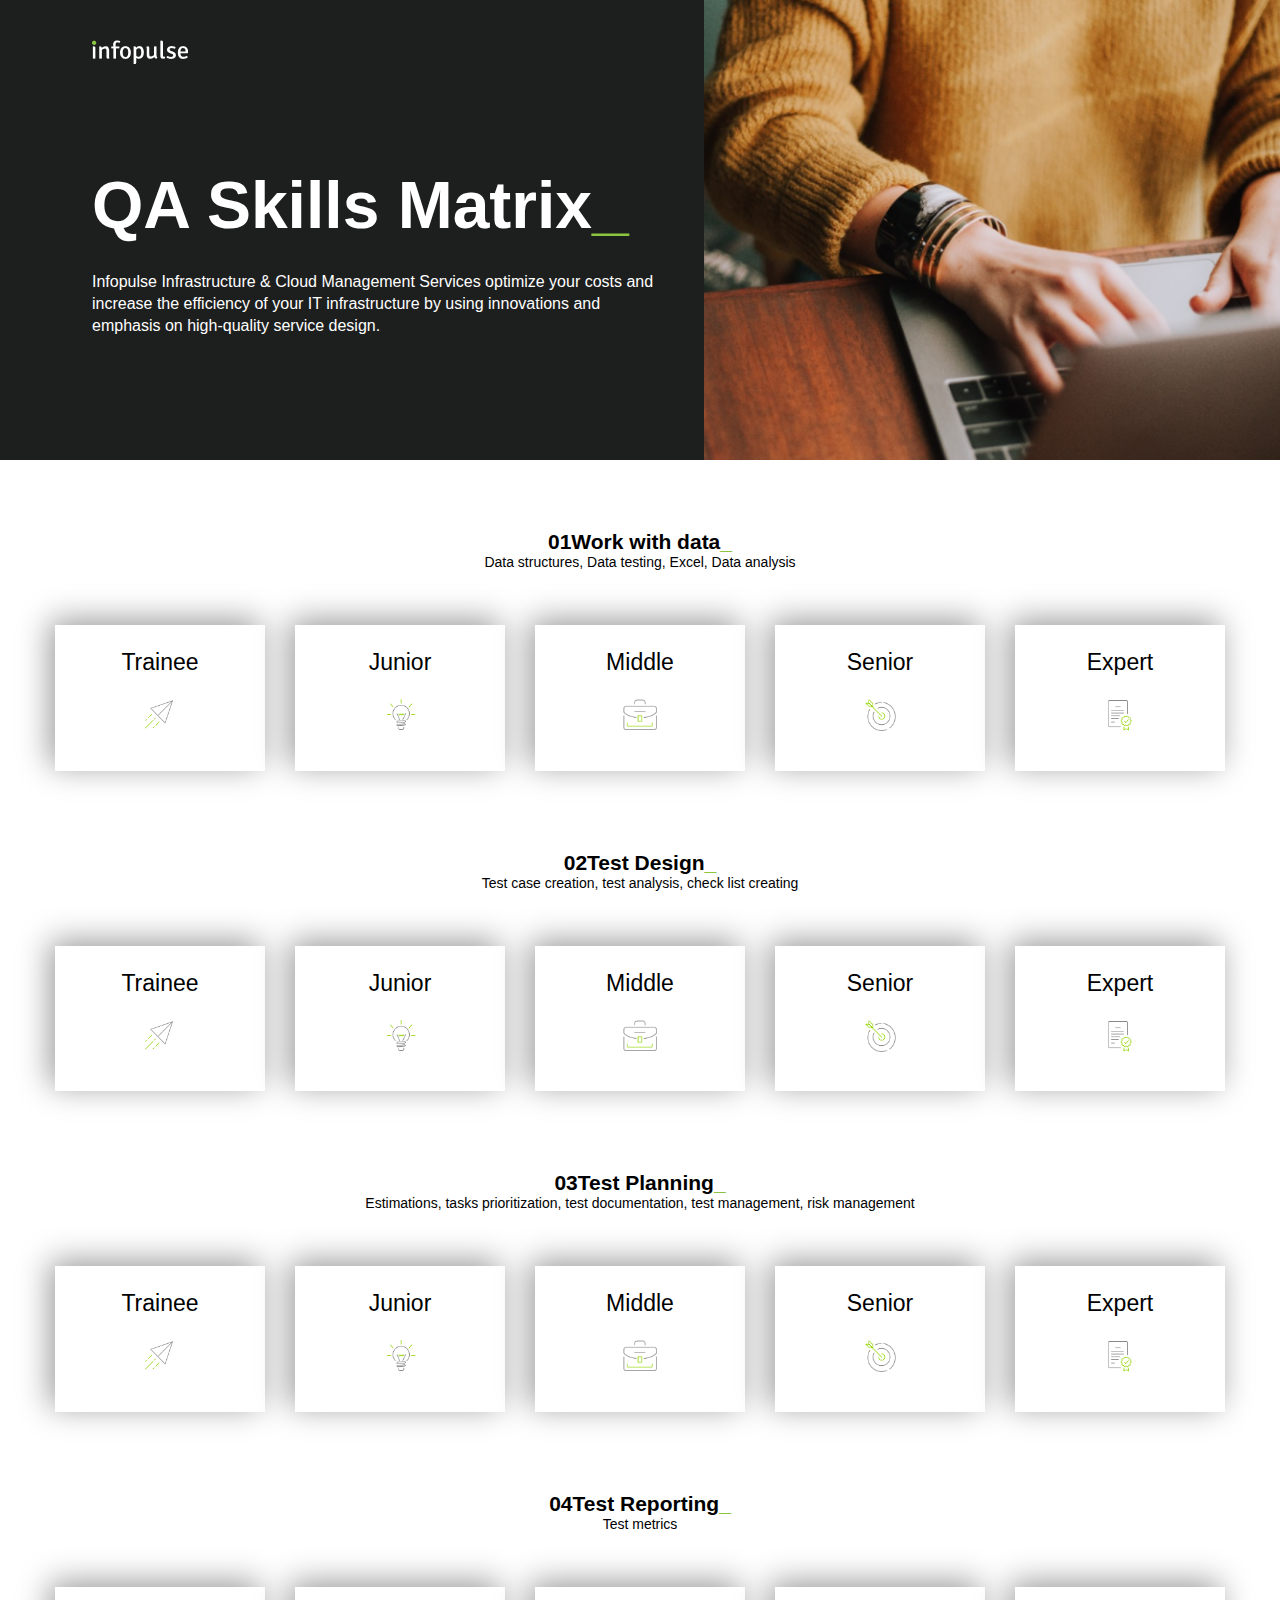
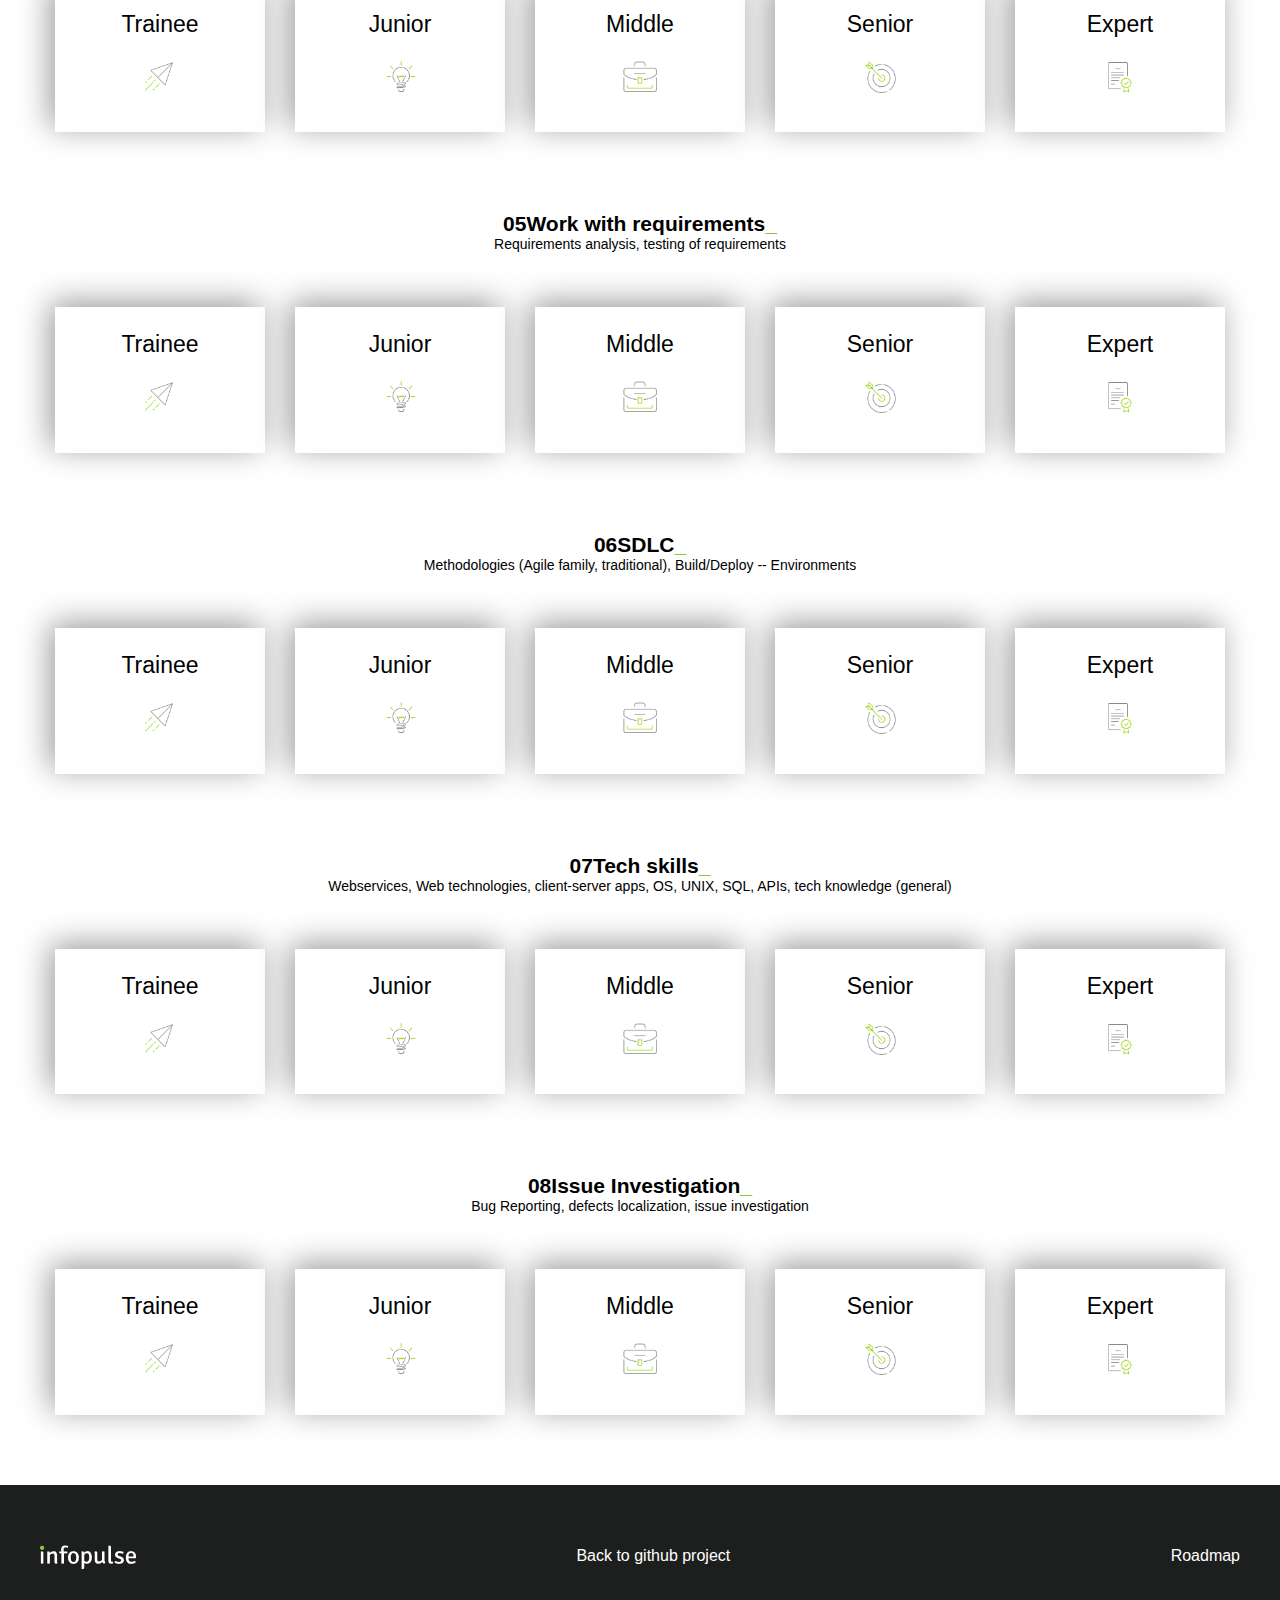
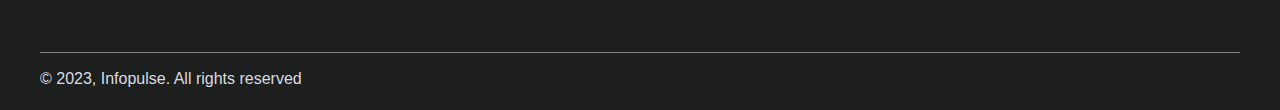
<file: web/index.html>
<!DOCTYPE html>
<html>
  <head>
    <meta charset="utf-8" />
    <meta name="viewport" content="width=device-width, initial-scale=1" />
    <meta name="format-detection" content="telephone=no" />
    <title>QA Skills Matrix</title>
    <link rel="stylesheet" type="text/css" href="style.css" />
    <script type="text/javascript" src="jquery.min.js"></script>
    <script type="text/javascript" src="script.js"></script>
  </head>
  <body>
    <header>
      <div class="container">
        <div class="headerTextContainer">
          <a href="https://www.infopulse.com/">
            <img alt="logo" class="logo" src="images/InfopulseLogo.png" />
          </a>
          <h1>QA Skills Matrix<span class="line">_</span></h1>
          <p>
            Infopulse Infrastructure & Cloud Management Services optimize your
            costs and increase the efficiency of your IT infrastructure by using
            innovations and emphasis on high-quality service design.
          </p>
        </div>
        <div class="coverImage"></div>
      </div>
    </header>
    <main>
      <div class="container">
        
        <div class="tabs">
          <div class="description">
            <h2>
              <span class="chapter-index">01</span>Work with data<span class="line">_</span>
            </h2>
            <p>Data structures, Data testing, Excel, Data analysis</p>
          </div>
          <div class="tabNav">
            
            <div class="tabNavEl tn1" data="tab1">
              Trainee
            </div>
            
            <div class="tabNavEl tn2" data="tab2">
              Junior
            </div>
            
            <div class="tabNavEl tn3" data="tab3">
              Middle
            </div>
            
            <div class="tabNavEl tn4" data="tab4">
              Senior
            </div>
            
            <div class="tabNavEl tn5" data="tab5">
              Expert
            </div>
            
          </div>
          <div class="tabBox">
            
            <div class="tabHead tabHead1" data="ab1">
              Trainee
            </div>
            <ul class="tabEl tab1">
              
              <li>Has basic theoretical knowledge what are DBs. Knows the most common Data Bases</li>
              
              <li>Understands the Data testing process. Has experience with MS Excel and knows the main commands</li>
              
            </ul>
            
            <div class="tabHead tabHead2" data="ab2">
              Junior
            </div>
            <ul class="tabEl tab2">
              
              <li>Understands different data types, able to define appropriate test ranges under supervision</li>
              
              <li>Understands and can do analysis of a simple data set</li>
              
              <li>Can do simple select to DB</li>
              
              <li>Knows common file types as txt, xlsx, csv</li>
              
              <li>Able to manipulate with basic tooling functions for data analysis</li>
              
            </ul>
            
            <div class="tabHead tabHead3" data="ab3">
              Middle
            </div>
            <ul class="tabEl tab3">
              
              <li>Able to define clear and optimal data sets/scenarios for data quality testing</li>
              
              <li>Can analyze and test date flow, transformation and loading process (ETL)</li>
              
              <li>Familiar with at least one database management system</li>
              
              <li>Familiar with Excel pivot tables and charts</li>
              
            </ul>
            
            <div class="tabHead tabHead4" data="ab4">
              Senior
            </div>
            <ul class="tabEl tab4">
              
              <li>Does the analysis of big complex data sets in short terms using optimal approaches and provide valuable results</li>
              
              <li>Able to analyze the data workflow and find bottlenecks</li>
              
              <li>Understands the impact of a data structure usage to identify algorithmic complexity of processing and common defects which appear while it</li>
              
              <li>Able to generate info using specific data structure as a target, choosing optimal ways to process and save the data</li>
              
            </ul>
            
            <div class="tabHead tabHead5" data="ab5">
              Expert
            </div>
            <ul class="tabEl tab5">
              
              <li>Able to analyze the data workflow and find bottlenecks and provide own vision on how to improve it</li>
              
              <li>Understands the internal architecture of the database and how it's engine works</li>
              
              <li>Able to generate info using specific data structure as a target, choosing optimal ways to process and save the data</li>
              
            </ul>
            
          </div>
        </div>
        
        <div class="tabs">
          <div class="description">
            <h2>
              <span class="chapter-index">02</span>Test Design<span class="line">_</span>
            </h2>
            <p>Test case creation, test analysis, check list creating</p>
          </div>
          <div class="tabNav">
            
            <div class="tabNavEl tn1" data="tab1">
              Trainee
            </div>
            
            <div class="tabNavEl tn2" data="tab2">
              Junior
            </div>
            
            <div class="tabNavEl tn3" data="tab3">
              Middle
            </div>
            
            <div class="tabNavEl tn4" data="tab4">
              Senior
            </div>
            
            <div class="tabNavEl tn5" data="tab5">
              Expert
            </div>
            
          </div>
          <div class="tabBox">
            
            <div class="tabHead tabHead1" data="ab1">
              Trainee
            </div>
            <ul class="tabEl tab1">
              
              <li>Knows the structure of Test Cases and difference with Check List</li>
              
              <li>Knows the main Test Design Techniques (Equivalence Partitioning (EP), Boundary Value (BV), Decision Table (DT), State-Transition (ST) -  knows 1 or 2)</li>
              
              <li>Can create Test Cases and Check Lists with help and directions from senior colleagues on positive and some negative cases</li>
              
              <li>Knows the difference between:</li>
              
              <li>- Test levels: Unit Testing, Integration Testing, System Testing, Release Testing, Acceptance Testing</li>
              
              <li>- Test types: Functional and Non-functional</li>
              
            </ul>
            
            <div class="tabHead tabHead2" data="ab2">
              Junior
            </div>
            <ul class="tabEl tab2">
              
              <li>Understands most commonly used test design techniques (EP, BV, DT, ST) and uses common test-design approaches when choosing test data</li>
              
              <li>Can do test design of readable test cases on positive and negative scenarios</li>
              
              <li>Knows how to investigate the issue and can provide the examples of:</li>
              
              <li>- Test levels: Unit Testing, Integration Testing, System Testing, Release Testing, Acceptance Testing</li>
              
              <li>- Test types: Functional and Non-functional</li>
              
            </ul>
            
            <div class="tabHead tabHead3" data="ab3">
              Middle
            </div>
            <ul class="tabEl tab3">
              
              <li>Able to identify and balance test-coverage</li>
              
              <li>Understands concept of test-levels and test-types</li>
              
              <li>Able to identify which test-cases are more reasonable to put on each test-level</li>
              
              <li>Can do test design on positive and all negative cases</li>
              
              <li>Knows IEEE standard for test design (29119 p4)</li>
              
              <li>Uses most common test design techniques (EP, BV, DT, ST)</li>
              
              <li>Can define test data</li>
              
              <li>Able to approach Non-Functional aspects of product by suggesting NFT approaches</li>
              
            </ul>
            
            <div class="tabHead tabHead4" data="ab4">
              Senior
            </div>
            <ul class="tabEl tab4">
              
              <li>Can review test cases/checklists of colleagues and mentoring/consulting them, has relevant experience</li>
              
              <li>Able to perform test-design based on a given requirements, or according to common sense and experience if exact requirements are missing</li>
              
              <li>Optimizes amount of test data required for Test Case execution</li>
              
              <li>Involves risk-based approach while test design</li>
              
              <li>As a plus - has preferred approach to the test analysis</li>
              
            </ul>
            
            <div class="tabHead tabHead5" data="ab5">
              Expert
            </div>
            <ul class="tabEl tab5">
              
              <li>Identifies which test-design technique could be used in a specific case, based on experience and risks</li>
              
              <li>Supervises colleagues on different test design techniques, optimal approaches</li>
              
              <li>As a plus - has own approach to the test analysis and test design which is proven in 3+ projects</li>
              
            </ul>
            
          </div>
        </div>
        
        <div class="tabs">
          <div class="description">
            <h2>
              <span class="chapter-index">03</span>Test Planning<span class="line">_</span>
            </h2>
            <p>Estimations, tasks prioritization, test documentation, test management, risk management</p>
          </div>
          <div class="tabNav">
            
            <div class="tabNavEl tn1" data="tab1">
              Trainee
            </div>
            
            <div class="tabNavEl tn2" data="tab2">
              Junior
            </div>
            
            <div class="tabNavEl tn3" data="tab3">
              Middle
            </div>
            
            <div class="tabNavEl tn4" data="tab4">
              Senior
            </div>
            
            <div class="tabNavEl tn5" data="tab5">
              Expert
            </div>
            
          </div>
          <div class="tabBox">
            
            <div class="tabHead tabHead1" data="ab1">
              Trainee
            </div>
            <ul class="tabEl tab1">
              
              <li>Has basic theoretical knowledge of what is estimation, prioritization: able to estimate simple task and explain it</li>
              
              <li>Requests task priorities from N+1</li>
              
              <li>Knows types of test documents and their purpose</li>
              
              <li>Escalates in case of blockers, wrong estimations</li>
              
            </ul>
            
            <div class="tabHead tabHead2" data="ab2">
              Junior
            </div>
            <ul class="tabEl tab2">
              
              <li>Has practical testing experience and understanding of the Testing process</li>
              
              <li>Сan read and understand current test plan (own activities and current approach) with some guidelines</li>
              
              <li>Able to estimate non-complex tasks with acceptable level of precision (in hours, story-points whatever)</li>
              
              <li>Has an understanding of task prioritization and decomposition</li>
              
              <li>Clearly understands the difference between severity and priority</li>
              
            </ul>
            
            <div class="tabHead tabHead3" data="ab3">
              Middle
            </div>
            <ul class="tabEl tab3">
              
              <li>Can read and understand Test Strategy and Test Pan</li>
              
              <li>Can actualize or contribute to existing Test Plan</li>
              
              <li>Provides estimation for tasks of medium-complexity level</li>
              
              <li>Able to identify major risks and report them to a person, responsible for risk-management</li>
              
              <li>Able to make decomposition and estimation of complicated tasks</li>
              
            </ul>
            
            <div class="tabHead tabHead4" data="ab4">
              Senior
            </div>
            <ul class="tabEl tab4">
              
              <li>Autonomously prioritizes and estimates tasks of high complexity</li>
              
              <li>Able to do high level estimation for project, knows different approaches</li>
              
              <li>Can create test documentation (Test plan, Test strategy) using best practices</li>
              
              <li>Able to identify and describe risks, provide mitigation plan</li>
              
            </ul>
            
            <div class="tabHead tabHead5" data="ab5">
              Expert
            </div>
            <ul class="tabEl tab5">
              
              <li>Knows and uses different estimation approaches (expert, work breakdown, weighted, 3-point)</li>
              
              <li>Can independently, from the scratch create Test Plan, Test Cases, Test Suite, CheckList, Test Report, etc</li>
              
              <li>Has experience in planning and estimating complete set of testing activities on 3+ projects</li>
              
              <li>Can prioritize testing tasks at the project and convince customer</li>
              
              <li>Can identify quality risks and provide plan to mitigate them, has real-life risk-based testing experience on 2+ projects</li>
              
              <li>Knows what is ROI and calculated it 2+ times</li>
              
              <li>Knows formal models of process improvement and able to apply (like TMMi, TPI, ASPICE)</li>
              
              <li>Created at least 5+ test plans/test strategies, agreed with customer, used in testing</li>
              
              <li>Able to explain/sell the benefits of selected testing approach to stakeholders</li>
              
            </ul>
            
          </div>
        </div>
        
        <div class="tabs">
          <div class="description">
            <h2>
              <span class="chapter-index">04</span>Test Reporting<span class="line">_</span>
            </h2>
            <p>Test metrics</p>
          </div>
          <div class="tabNav">
            
            <div class="tabNavEl tn1" data="tab1">
              Trainee
            </div>
            
            <div class="tabNavEl tn2" data="tab2">
              Junior
            </div>
            
            <div class="tabNavEl tn3" data="tab3">
              Middle
            </div>
            
            <div class="tabNavEl tn4" data="tab4">
              Senior
            </div>
            
            <div class="tabNavEl tn5" data="tab5">
              Expert
            </div>
            
          </div>
          <div class="tabBox">
            
            <div class="tabHead tabHead1" data="ab1">
              Trainee
            </div>
            <ul class="tabEl tab1">
              
              <li>Has basic theoretical knowledge of test reporting.</li>
              
              <li>Can report own activities for day, week, sprint (tests created, tests executed, bugs created, other activities).</li>
              
            </ul>
            
            <div class="tabHead tabHead2" data="ab2">
              Junior
            </div>
            <ul class="tabEl tab2">
              
              <li>Understands 1st level metrics (number): # of defects, # of TCs passed/failed, # of defects by their criticality, etc.</li>
              
              <li>Сan explain what is Test Coverage, Test effort, Defect distribution, Test execution, Requirements and requirement coverage etc.</li>
              
              <li>Able to supply a report, based on a given template</li>
              
            </ul>
            
            <div class="tabHead tabHead3" data="ab3">
              Middle
            </div>
            <ul class="tabEl tab3">
              
              <li>Able to provide clear structural status for testing activities under own responsibility.</li>
              
              <li>Able to read report and understand current product quality.</li>
              
              <li>Understands 1st and 2nd level metrics (relative): pass/fail rate per module/feature, defects leakage rate (e.g. found on PROD/total found * 100%), etc.</li>
              
              <li>Creates different diagrams for completeness of the quality of testing using metrics.</li>
              
            </ul>
            
            <div class="tabHead tabHead4" data="ab4">
              Senior
            </div>
            <ul class="tabEl tab4">
              
              <li>Provides clear high and low levels structural overview of testing status for project.</li>
              
              <li>Able to differentiate details of reports depending on the level of the target audience.</li>
              
              <li>Reports Product quality.</li>
              
              <li>Provides certain, precise, narrative and easy to understand the information in reports.</li>
              
              <li>Regularly collects metrics in daily work, analyses existing ones for improvements, implements them for practical usage.</li>
              
              <li>Understands 1st, 2nd and 3rd level metrics (distribution): defects leakage dynamics over iterations, dependency between # of defects and # of changes over iterations, etc...</li>
              
              <li>Collects information for metrics from different sources.</li>
              
            </ul>
            
            <div class="tabHead tabHead5" data="ab5">
              Expert
            </div>
            <ul class="tabEl tab5">
              
              <li>Able to define reporting standards and templates applicable for different deliveries, supervise others on the subject.</li>
              
              <li>Has own approach and style to report/present the quality, proven with good feedback in 3+ projects.</li>
              
              <li>Highlights the key things and gives a quick understanding of an information essence.</li>
              
              <li>Assures reports are highlighting only valuable information</li>
              
              <li>Can apply 1st, 2nd and 3rd level metrics to the current project, understands well how to collect them and how to use.</li>
              
              <li>Identifies gaps in reporting process and provides approaches based on test metrix for improving QA process and quality of tested application/product.</li>
              
              <li>Has practical experience of metrics alignment with stakeholder, implementation in 3+ projects.</li>
              
            </ul>
            
          </div>
        </div>
        
        <div class="tabs">
          <div class="description">
            <h2>
              <span class="chapter-index">05</span>Work with requirements<span class="line">_</span>
            </h2>
            <p>Requirements analysis, testing of requirements</p>
          </div>
          <div class="tabNav">
            
            <div class="tabNavEl tn1" data="tab1">
              Trainee
            </div>
            
            <div class="tabNavEl tn2" data="tab2">
              Junior
            </div>
            
            <div class="tabNavEl tn3" data="tab3">
              Middle
            </div>
            
            <div class="tabNavEl tn4" data="tab4">
              Senior
            </div>
            
            <div class="tabNavEl tn5" data="tab5">
              Expert
            </div>
            
          </div>
          <div class="tabBox">
            
            <div class="tabHead tabHead1" data="ab1">
              Trainee
            </div>
            <ul class="tabEl tab1">
              
              <li>Has basic theoretical knowledge what is requirement,  it`s characteristics. Able to read and understand project requirements</li>
              
            </ul>
            
            <div class="tabHead tabHead2" data="ab2">
              Junior
            </div>
            <ul class="tabEl tab2">
              
              <li>Has experience in the requirements testing</li>
              
              <li>Can analyze major aspects of a requirement: such as unambiguity, logic, testability, actuality, potential test cases, integrations. Can analyze different types of requirements: user story, UML, flow chart, SRS, FRS</li>
              
              <li>Knows the main criteria for requirements defined by IEEE, can match requirements to IEEE criteria</li>
              
            </ul>
            
            <div class="tabHead tabHead3" data="ab3">
              Middle
            </div>
            <ul class="tabEl tab3">
              
              <li>Provides requirement and specification review and analysis</li>
              
              <li>Establishes traceability between requirements and other project artefacts (bugs, TCs, code commits, release notes, etc.)</li>
              
              <li>Able to analyze dependencies, risks and provide own vision on weak points, puts improvement proposals</li>
              
              <li>Able to write less formal (e.g. use case) requirements</li>
              
            </ul>
            
            <div class="tabHead tabHead4" data="ab4">
              Senior
            </div>
            <ul class="tabEl tab4">
              
              <li>Able to work with project-level requirements</li>
              
              <li>Able to work with low quality requirements</li>
              
            </ul>
            
            <div class="tabHead tabHead5" data="ab5">
              Expert
            </div>
            <ul class="tabEl tab5">
              
              <li>Provides high-quality requirement and specification review and analysis</li>
              
            </ul>
            
          </div>
        </div>
        
        <div class="tabs">
          <div class="description">
            <h2>
              <span class="chapter-index">06</span>SDLC<span class="line">_</span>
            </h2>
            <p>Methodologies (Agile family, traditional), Build/Deploy -- Environments</p>
          </div>
          <div class="tabNav">
            
            <div class="tabNavEl tn1" data="tab1">
              Trainee
            </div>
            
            <div class="tabNavEl tn2" data="tab2">
              Junior
            </div>
            
            <div class="tabNavEl tn3" data="tab3">
              Middle
            </div>
            
            <div class="tabNavEl tn4" data="tab4">
              Senior
            </div>
            
            <div class="tabNavEl tn5" data="tab5">
              Expert
            </div>
            
          </div>
          <div class="tabBox">
            
            <div class="tabHead tabHead1" data="ab1">
              Trainee
            </div>
            <ul class="tabEl tab1">
              
              <li>Has basic theoretical knowledge of SDLC and a concept of environments</li>
              
            </ul>
            
            <div class="tabHead tabHead2" data="ab2">
              Junior
            </div>
            <ul class="tabEl tab2">
              
              <li>Has theoretical knowledge of Traditional and Agile SDLCs, has practical experience (with at least with 1)</li>
              
              <li>Knows the stages of SDLC and can describe the activities for each stage with examples from practice</li>
              
              <li>Understands what is the build and deployment process</li>
              
            </ul>
            
            <div class="tabHead tabHead3" data="ab3">
              Middle
            </div>
            <ul class="tabEl tab3">
              
              <li>Can describe the advantages and disadvantages of different SDLC models</li>
              
              <li>Able to describe each stage on project-specific SDLC in details</li>
              
              <li>Knows which environments are used for</li>
              
              <li>Understands principles of environment and configuration management</li>
              
              <li>Knows common test-activities and artifacts for each SDLC stage</li>
              
              <li>Can setup build/deploy/test environment/test tools</li>
              
            </ul>
            
            <div class="tabHead tabHead4" data="ab4">
              Senior
            </div>
            <ul class="tabEl tab4">
              
              <li>Has strong knowledge of various SDLCs (knows proc and cons of each, benefits, challenges), has wide practical experience</li>
              
              <li>Has a knowledge about the Environment lifecycle, from creation till shutdown</li>
              
              <li>Able to use CI/CD tools, configure them and set up new flows</li>
              
              <li>Manages test infrastructure, holds responsibility of the full testing lifecycle</li>
              
              <li>Identifies gaps in the process, proposes new approaches to increase speed/quality or reduce resources utilization</li>
              
              <li>Can introduce methodology practices</li>
              
            </ul>
            
            <div class="tabHead tabHead5" data="ab5">
              Expert
            </div>
            <ul class="tabEl tab5">
              
              <li>Participates in SDLC selection for project, can revise processes and suggest effective ideas for improvements, works in continuous improvements mode</li>
              
              <li>Able to adjust QA process to a current specific SDLC, including project-specific options</li>
              
              <li>Can setup the QA process starting from Static testing and ending with test closure activities</li>
              
              <li>As a plus -  experience and skills are enough to set agile/scrum project processes and ceremonies from 0</li>
              
            </ul>
            
          </div>
        </div>
        
        <div class="tabs">
          <div class="description">
            <h2>
              <span class="chapter-index">07</span>Tech skills<span class="line">_</span>
            </h2>
            <p>Webservices, Web technologies, client-server apps, OS, UNIX, SQL, APIs, tech knowledge (general)</p>
          </div>
          <div class="tabNav">
            
            <div class="tabNavEl tn1" data="tab1">
              Trainee
            </div>
            
            <div class="tabNavEl tn2" data="tab2">
              Junior
            </div>
            
            <div class="tabNavEl tn3" data="tab3">
              Middle
            </div>
            
            <div class="tabNavEl tn4" data="tab4">
              Senior
            </div>
            
            <div class="tabNavEl tn5" data="tab5">
              Expert
            </div>
            
          </div>
          <div class="tabBox">
            
            <div class="tabHead tabHead1" data="ab1">
              Trainee
            </div>
            <ul class="tabEl tab1">
              
              <li>Optional as a plus: knows basic information about Webservices, Web technologies, client-server Architecture ( (how back end works with front end and vice versa), OS, UNIX, SQL, API, REST, Web</li>
              
            </ul>
            
            <div class="tabHead tabHead2" data="ab2">
              Junior
            </div>
            <ul class="tabEl tab2">
              
              <li>Basic understanding how software created and how it works</li>
              
              <li>Knows how to use project-specific tools in order to execute test activities (any single tech: OS, UNIX, SQL, API, REST, Web)</li>
              
              <li>MS Office or Google Docs or command line or etc</li>
              
              <li>Knows how to work with any dev tools console</li>
              
              <li>If applicable SQL - CRUD</li>
              
            </ul>
            
            <div class="tabHead tabHead3" data="ab3">
              Middle
            </div>
            <ul class="tabEl tab3">
              
              <li>Experienced based:</li>
              
              <li>Able to explain technology, when it can and should be used/tested, how it works (OS, UNIX, SQL, API, REST, Web)</li>
              
              <li>Know how to use test-related tools (Task-management, Test Case Management, Defect Management tools)</li>
              
              <li>Has  knowledge of domain-specific technologies (FE and/or BE), protocols, logging, DBs, build tools, version-control tools</li>
              
              <li>Understands types of software (client-server, desktop, web, console, etc)</li>
              
              <li>Basic understanding how OS works (programs, services, files, access)</li>
              
              <li>Able to solve taks using any Dev tools console</li>
              
              <li>If applicable - SQL: can create select query, knows Joins and Unions</li>
              
            </ul>
            
            <div class="tabHead tabHead4" data="ab4">
              Senior
            </div>
            <ul class="tabEl tab4">
              
              <li>Proficient with test-related flows, including custom flow creation, permissions assignment. Replication of a real lifecycle on test-related tools (Task-management, Test Case Management, Defect Management tools)</li>
              
              <li>Has advanced BE/FE surroundings knowledge (APIs, SPAs, Logging, DBs, OS, SCM, common architectural approaches)</li>
              
              <li>Has basic programming skills any language ( Basic knowledge of OOP, at least able to read to code)</li>
              
              <li>If applicable - good knowledge of working with REST Clients - Postman, Fiddler</li>
              
              <li>If applicable - knowledge of SQL queries (nested queries, SQL functions etc.)</li>
              
              <li>If applicable - knows performance and security testing tools</li>
              
            </ul>
            
            <div class="tabHead tabHead5" data="ab5">
              Expert
            </div>
            <ul class="tabEl tab5">
              
              <li>Has architectural knowledge, aware of algorithms, tools, conventions developers use</li>
              
              <li>Has basic knowledge about Dev framework structure, where components are stored, integration approaches</li>
              
              <li>Proficient with DBs, Logging, network protocols</li>
              
              <li>Knows and uses different tools to work with tech. Knows alternatives and can compare/evaluate</li>
              
              <li>Defines testing tools for projects and level of testing deepness</li>
              
            </ul>
            
          </div>
        </div>
        
        <div class="tabs">
          <div class="description">
            <h2>
              <span class="chapter-index">08</span>Issue Investigation<span class="line">_</span>
            </h2>
            <p>Bug Reporting, defects localization, issue investigation</p>
          </div>
          <div class="tabNav">
            
            <div class="tabNavEl tn1" data="tab1">
              Trainee
            </div>
            
            <div class="tabNavEl tn2" data="tab2">
              Junior
            </div>
            
            <div class="tabNavEl tn3" data="tab3">
              Middle
            </div>
            
            <div class="tabNavEl tn4" data="tab4">
              Senior
            </div>
            
            <div class="tabNavEl tn5" data="tab5">
              Expert
            </div>
            
          </div>
          <div class="tabBox">
            
            <div class="tabHead tabHead1" data="ab1">
              Trainee
            </div>
            <ul class="tabEl tab1">
              
              <li>Has theoretical knowledge of what is bug's structure and its life cycle</li>
              
              <li>Able to create bug report (fill all required fields), read it and reproduce the issue in the tracking system</li>
              
              <li>Knows the difference between: verification and validation</li>
              
            </ul>
            
            <div class="tabHead tabHead2" data="ab2">
              Junior
            </div>
            <ul class="tabEl tab2">
              
              <li>Able to create structured bug report with all required information</li>
              
              <li>Understands the difference between severity and priority</li>
              
              <li>Can perform defects localization</li>
              
              <li>Uses available tools to investigate the issue (logs, DBs, console and DevTools)</li>
              
              <li>Understands software structure and able to assume root cause reasons</li>
              
            </ul>
            
            <div class="tabHead tabHead3" data="ab3">
              Middle
            </div>
            <ul class="tabEl tab3">
              
              <li>Able to identify reasonable priority/severity</li>
              
              <li>Able to create structured bug report (additionally provides bug meta information: links, tags, builds, modules, childs, parents and details like logs, screenshots, used test data, etc.)</li>
              
              <li>Can investigate the issue and localize a bug without supervision</li>
              
              <li>Knows tools to assist on root cause analysis</li>
              
            </ul>
            
            <div class="tabHead tabHead4" data="ab4">
              Senior
            </div>
            <ul class="tabEl tab4">
              
              <li>Able to analyze impact of priority/severity</li>
              
              <li>Can localize defect in integrated systems</li>
              
              <li>Understands software structure and can investigate the root cause</li>
              
              <li>Cooperates with development team for analysis, follows-up on issue fixing progress</li>
              
              <li>Can read even poorly described bug reports and reproduce the issue</li>
              
              <li>Performs systematization of defects at the end of iteration</li>
              
            </ul>
            
            <div class="tabHead tabHead5" data="ab5">
              Expert
            </div>
            <ul class="tabEl tab5">
              
              <li>Does deep level investigation for the root cause; defines and mitigates potential weak areas ahead etc</li>
              
              <li>Participates in business issues investigation. Provides full information about bug location, including code refrences and related issues from the past</li>
              
              <li>Able to perform localization in unknown environment by collecting needed information</li>
              
              <li>Has deep understanding of systems logic and defect localization principles</li>
              
              <li>Performs systematization of defects at the end of iteration to contribute to lessons learned</li>
              
            </ul>
            
          </div>
        </div>
        
      </div>
    </main>
    <footer>
      <div class="container">
        <div class="footerTextContainer">
          <a href="https://www.infopulse.com/">
            <img alt="logo" class="logo" src="images/InfopulseLogo.png" />
          </a>
          <a
            class="footerLink"
            href="https://github.com/infopulse-qa/Tech-Skills-Matrix"
            >Back to github project</a
          >
          <a class="footerLink" href="#">Roadmap</a>
        </div>
        <div class="divider"></div>
        <span class="rightsReservedText"
          >© 2023, Infopulse. All rights reserved</span
        >
      </div>
    </footer>
  </body>
</html>
</file>
<file: web/style.css>
* {
  border: medium none;
  margin: 0;
  padding: 0;
}
*:hover,
*:active,
*:focus {
  outline: none !important;
}
html {
  height: 100%;
}

header {
  position: relative;
  width: 100%;
  background-color: #1d1e1e;
}
header .container {
  padding: 0;
}

.coverImage {
  width: 100%;
  min-height: 240px;
  background-image: url("images/headerImage.png");
  background-repeat: no-repeat;
  background-position: 60% 0;
  background-size: cover;
}

.headerTextContainer {
  padding: 0 16px;
  width: 100%;
  height: 100%;
  background-color: #1d1e1e;
  box-sizing: border-box;
}

.logo {
  width: 96px;
  height: auto;
}

header .logo {
  margin-top: 20px;
}

h1 {
  color: #ffffff;
  font: 700 48px/56px "Open Sans", sans-serif;
  margin-top: 60px;
}

span.line {
  color: #8bc53f;
}

h1 + P {
  color: #ffffff;
  font: 400 16px/22px "Open Sans", sans-serif;
  margin-top: 20px;
  margin-bottom: 30px;
  padding: 0;
}

@media (min-width: 768px) {
  .headerTextContainer {
    padding: 0 46px;
  }

  header .logo {
    margin-top: 40px;
  }

  h1 {
    margin-top: 80px;
    font-size: 66px;
    line-height: 76px;
  }

  h1 + P {
    margin-top: 28px;
    margin-bottom: 92px;
  }

  .coverImage {
    min-height: calc((100vw - 360px) * 0.24 + 240px);
  }
}

@media (min-width: 1280px) {
  header {
    height: 460px;
  }

  .headerTextContainer {
    padding-left: 52px;
    width: 55%;
  }

  h1 {
    margin-top: 100px;
  }

  h1 + P {
    margin-top: 28px;
    margin-bottom: 32px;
  }

  .coverImage {
    width: 45%;
    min-height: 100%;
    position: absolute;
    top: 0;
    right: 0;
  }
}

body {
  background: #fff;
  height: 100%;
  color: #000;
  font: normal 14px Arial, Helvetica, sans-serif;
}

* {
  -moz-box-sizing: border-box;
  box-sizing: border-box;
  float: none;
}
table {
  border-spacing: 0;
  padding: 0;
}
a {
  color: #000;
  outline: medium none;
  text-decoration: none;
}
a:hover,
a:active,
a:focus {
  color: inherit;
  text-decoration: none;
}

ul {
  padding: 0 0 20px 16px;
}
ul li {
  padding: 0 0 10px;
}
ul:last-child,
li:last-child {
  padding-bottom: 0;
}

.container {
  width: 100%;
  padding: 0 16px;
  margin: 0;
}
@media (min-width: 768px) {
  .container {
    padding: 0 46px;
  }
}
@media (min-width: 1280px) {
  .container {
    max-width: 1200px;
    padding: 0;
    margin: 0 auto;
  }
}

main {
  padding: 50px 0;
}
@media (min-width: 768px) {
  main {
    padding: 70px 0;
  }
}

.tabs + .tabs {
  padding: 40px 0 0;
}
.description {
  max-width: 860px;
  padding: 0 15px 30px;
  margin: 0 auto;
  text-align: center;
}
h1 {
  /* padding: 0 0 30px; */
}
p {
  padding: 0 0 15px;
}
@media (min-width: 768px) {
  .description {
    padding: 0 15px 40px;
  }
}

.tabNav {
  display: none;
}
.tabHead {
  background: url(images/trainee.png) no-repeat 15px center #fff;
  background-size: auto 32px;
  height: 60px;
  padding: 3px 10px 0 64px;
  margin: 30px 0 0;
  line-height: 1;
  text-transform: uppercase;
  box-shadow: 0 0 18px rgba(0, 0, 0, 0.4);
  display: flex;
  flex-flow: column nowrap;
  justify-content: center;
}
.tabHead1 {
  margin: 0;
}
.tabHead2 {
  background-image: url(images/jun.png);
}
.tabHead3 {
  background-image: url(images/mid.png);
  background-size: auto 36px;
}
.tabHead4 {
  background-image: url(images/senior.png);
}
.tabHead5 {
  background-image: url(images/expert.png);
}
.tabHead.active {
  background-color: #578594;
  color: #fff;
  font-weight: 700;
}
.tabHead1.active {
  background-image: url(images/trainee.png);
}
.tabHead2.active {
  background-image: url(images/jun.png);
}
.tabHead3.active {
  background-image: url(images/mid.png);
}
.tabHead4.active {
  background-image: url(images/senior.png);
}
.tabHead5.active {
  background-image: url(images/expert.png);
}
.tabEl {
  padding: 30px 0 0;
  margin: 0 auto;
  display: none;
}
@media (min-width: 768px) {
  .tabs + .tabs {
    padding: 50px 0 0;
  }
  .tabHead {
    display: none;
  }
  .tabNav {
    width: 100%;
    margin: 0 auto;
    display: grid;
    grid-template-columns: 1fr 1fr 1fr 1fr 1fr;
    gap: 30px;
  }
  .tabNavEl {
    background: url(images/trainee.png) no-repeat center 70px #fff;
    background-size: auto 40px;
    padding: 24px 15px 94px;
    font-size: 18px;
    line-height: 1.2;
    text-align: center;
    box-shadow: -5px -5px 30px rgba(0, 0, 0, 0.4);
    transition: background-color ease 0.3s;
    cursor: pointer;
  }
  .tabNavEl.tn2 {
    background-image: url(images/jun.png);
  }
  .tabNavEl.tn3 {
    background-image: url(images/mid.png);
  }
  .tabNavEl.tn4 {
    background-image: url(images/senior.png);
  }
  .tabNavEl.tn5 {
    background-image: url(images/expert.png);
  }
  .tabEl {
    padding: 40px 0 0;
  }
  .tabNavEl.active,
  .tabNavEl:hover {
    background-color: #578594;
    color: #fff;
    font-weight: 700;
  }
  .tabNavEl.tn1.active,
  .tabNavEl.tn1:hover {
    background-image: url(images/trainee.png);
  }
  .tabNavEl.tn2.active,
  .tabNavEl.tn2:hover {
    background-image: url(images/jun.png);
  }
  .tabNavEl.tn3.active,
  .tabNavEl.tn3:hover {
    background-image: url(images/mid.png);
  }
  .tabNavEl.tn4.active,
  .tabNavEl.tn4:hover {
    background-image: url(images/senior.png);
  }
  .tabNavEl.tn5.active,
  .tabNavEl.tn5:hover {
    background-image: url(images/expert.png);
  }
}
@media (min-width: 992px) {
  .tabs + .tabs {
    padding: 80px 0 0;
  }
  .tabNav {
    gap: 24px;
  }
  .tabNavEl {
    font-size: 23px;
  }
}
@media (min-width: 1200px) {
  .tabNav {
    max-width: 1170px;
    gap: 30px;
  }
}

footer {
  padding: 40px 0 20px;
  background: #1d1e1e;
}

.footerTextContainer {
  display: flex;
  flex-direction: column;
  gap: 16px;
  padding-bottom: 60px;
}

.footerLink {
  font: 400 14px/22px "Open Sans", sans-serif;
  color: #ffffff;
}

.footerLink:hover,
.footerLink:focus {
  color: #8bc53f;
}

.footerLink:active {
  color: #5c9a0c;
}

.divider {
  content: "";
  width: 100%;
  border-bottom: 1px #888888 solid;
  margin-bottom: 15px;
}
.rightsReservedText {
  font: 400 16px/22px "Open Sans", sans-serif;
  color: #d8dce1;
}

@media (min-width: 360px) {
  footer {
    padding-top: 60px;
  }

  .footerTextContainer a:first-of-type {
    margin-bottom: 12px;
  }
}

@media (min-width: 768px) {
  .footerTextContainer {
    flex-direction: row;
    flex-wrap: wrap;
    justify-content: space-between;
    padding-bottom: 80px;
  }

  .footerLink,
  .rightsReservedText {
    font-size: 16px;
  }

  .footerTextContainer a:first-of-type {
    margin: 0;
  }
}
</file>
